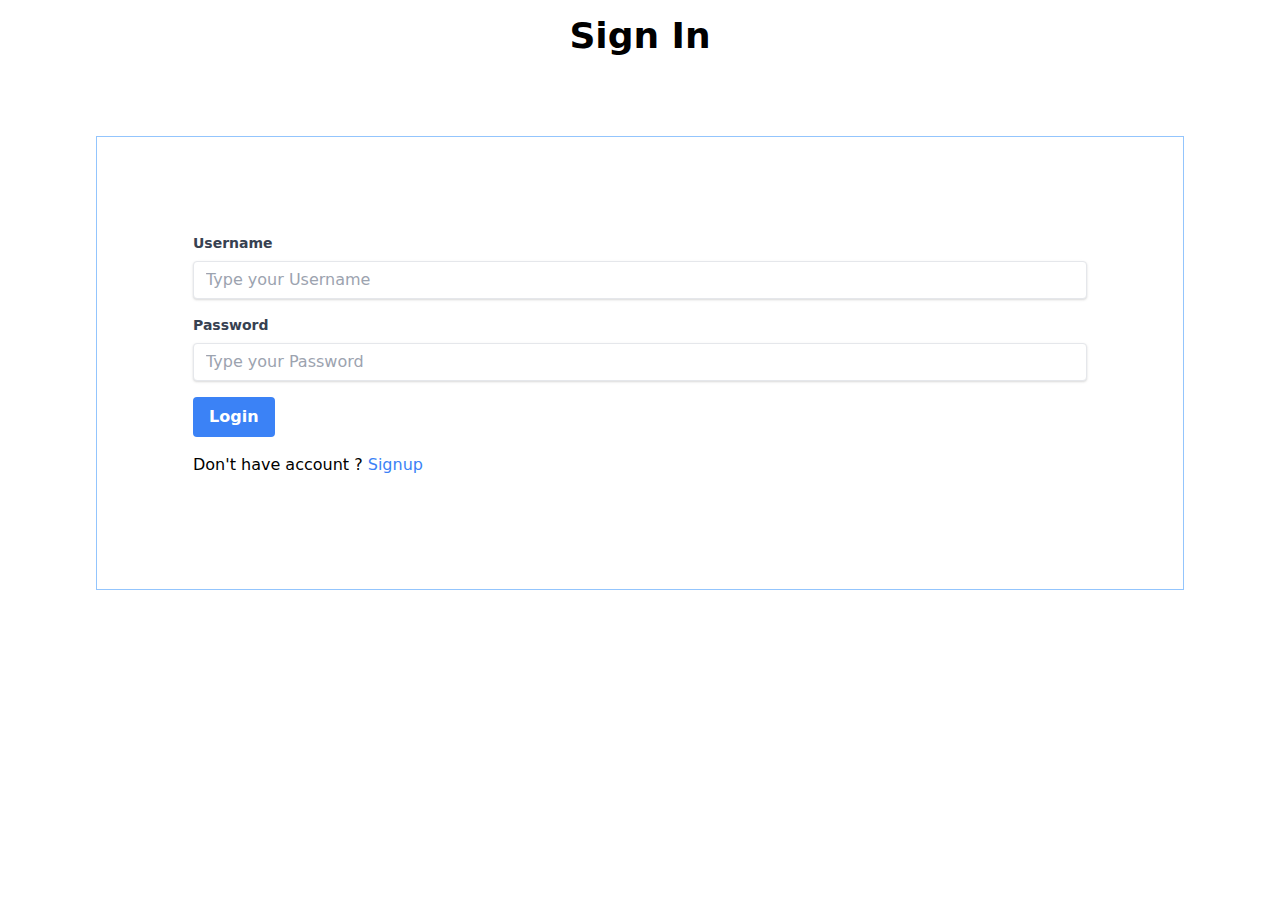
<file: index.html>
<!DOCTYPE html>
<html>

<head>
    <title>
        login page
    </title>
    <link rel="stylesheet" href="./public/css/style.css" />
    <script src="./public/main.js" ></script>
</head>

<body>
    <div class="main-container p-4">
        <di>
            <h2 class="text-center font-bold text-4xl"> Sign In </h2>
        </di>
        <form id="loginform" class="p-20 m-20 border border-blue-300">
            <div class="w-full p-4"> 
                <form class="bg-white shadow-md rounded px-16 pt-6 pb-8 mb-4">
                    <div class="mb-4">
                        <label class="block text-gray-700 text-sm font-bold mb-2" for="email">
                            Username
                        </label>
                        <input
                            class="shadow appearance-none border rounded w-full py-2 px-3 text-gray-700 leading-tight focus:outline-none focus:shadow-outline"
                            id="email" placeholder="Type your Username" type="email">
                            <label class="email_lbl text-red-700"></label>
                    </div>
                    <div class="mb-4">
                        <label class="block text-gray-700 text-sm font-bold mb-2" for="password">
                            Password
                        </label>
                        <input
                            class="shadow appearance-none border rounded w-full py-2 px-3 text-gray-700 leading-tight focus:outline-none focus:shadow-outline"
                            id="password" placeholder="Type your Password" type="password">
                    </div>
                    <div class="flex items-center justify-between">
                        <button
                            class="bg-blue-500 hover:bg-blue-700 text-white font-bold py-2 px-4 rounded focus:outline-none focus:shadow-outline"
                            type="button"
                            onclick="login({username:document.getElementById('email').value,password:document.getElementById('password').value});"
                            >
                           Login
                        </button>
                    </div>
                </form>
                <div class="py-4">
                    <p>Don't have account ? <a class="text-blue-500" href="./signup.html">Signup</a></p>
                </div>
            </div>
        </form>
    </div>
</body>

</html>
</file>
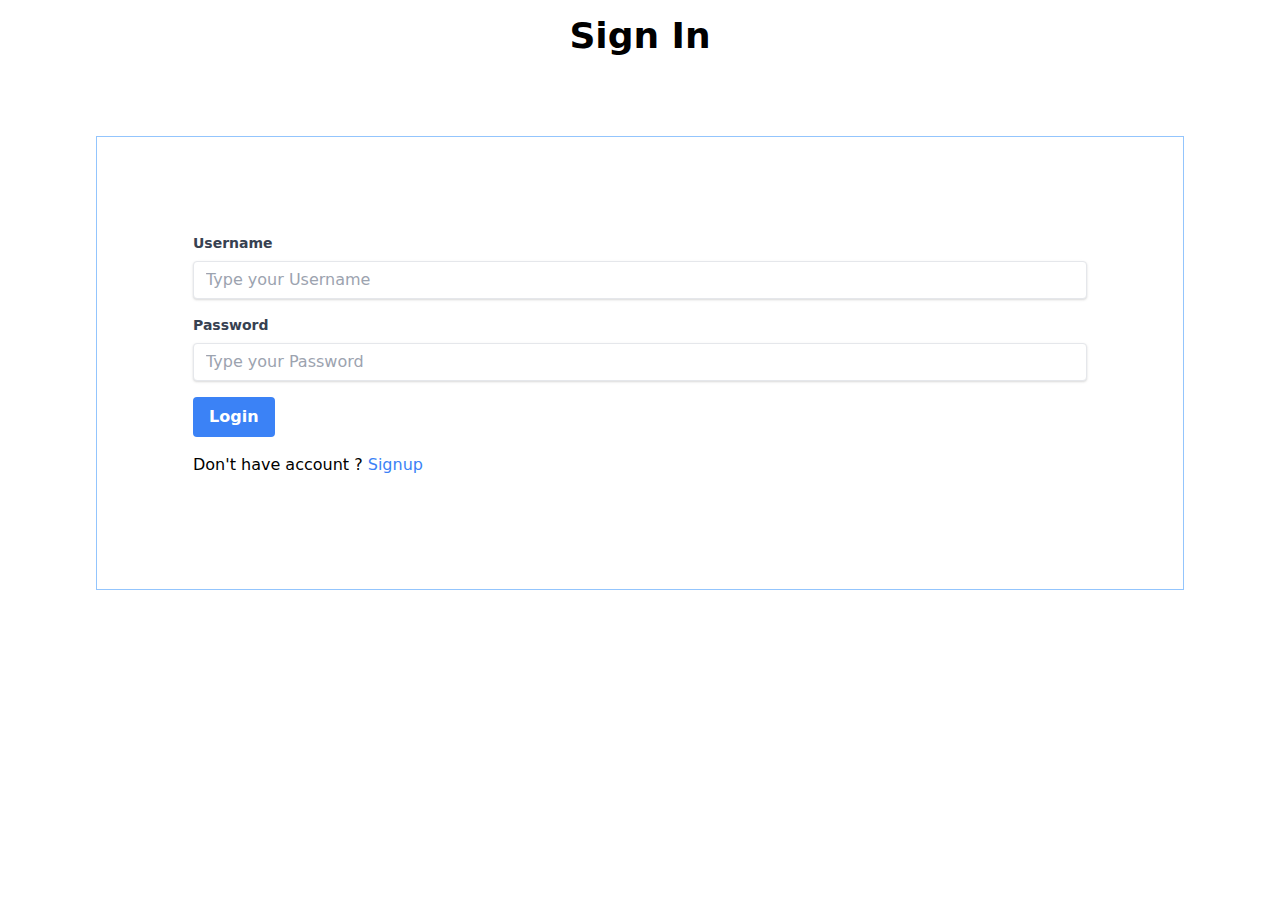
<file: Dash.html>
<!DOCTYPE html>
<html>
<title>Home</title>
<meta name="viewport" content="width=device-width, initial-scale=1">
<link rel="stylesheet" href="https://www.w3schools.com/w3css/4/w3.css">
<link rel="stylesheet" href="./public/css/style.css" />
<style>
    * {
        font-family: Georgia, 'Times New Roman', Times, serif;
    }

    .sticky-section {
        overflow: hidden;
        margin-bottom: 50px;
        width: 100%;
        color: white;
        position: -webkit-sticky;
        position: sticky;
        top: 0px;
    }
</style>

<body style="background-color: #FCF7F7;" onload="openLink(event, 'Dashboard')">

    <div class="flex justify-between p-8 bg-blue-500 sticky-section">
        <div class="font-bold">
            TSMANAGER
        </div>
        <div id="topFullName">

        </div>
    </div>
    <div class="flex">
        <div class="flex flex-col gap-5" style="background-color: inherit !important;">
            <button class="hover:bg-blue-100 tablink p-2 px-10"
                onclick="openLink(event, 'Dashboard')">Dashboard</button>
            <button class="hover:bg-blue-100 tablink p-2 px-10" onclick="openLink(event, 'NewTask')">New Tak</button>
            <button class="hover:bg-blue-100 tablink p-2 px-10" onclick="openLink(event, 'ViewTask')">View task</button>
            <button class="hover:bg-blue-100 tablink p-2 px-10" onclick="openLink(event, 'profile')">Profile</button>
            <button class="hover:bg-blue-100 tablink p-2 px-10" onclick="logout(event)">Logout</button>
        </div>

        <div class="bg-white w-full">
            <div id="Dashboard" class="w-full city w3-animate-opacity  p-10" style="display:none">

                <div class="flex flex-col w-full gap-4">
                    <div class="flex justify-between gap-4">
                        <div class="border border-gray-200">
                            <img src="./public/images/pic.png" alt="Simply Easy Learning" width="500" height="300" />
                        </div>
                        <div class="text-2xl text-left">
                            Welcome <span class="text-4xl font-bold">Umutesi Karenzi</span>
                        </div>
                    </div>
                    <div class="flex gap-4">
                        <div>
                            <h1 class="text-4xl font-bold"> Create and Manage Your Tasks in TSMANAGER</h1>
                        </div>
                        <div>
                            <img src="./public/images/task.png" alt="Simply Easy Learning" width="100" height="120" />
                        </div>
                    </div>
                    <div>
                        <h1> <b class="text-8xl">We</b> Give Better Way to Save Your Daily task </h1>
                    </div>
                    <div>
                        <p>
                            Stay organized with this accessible daily task list template.
                            Important events, special occasions,
                            and holidays get their own list,
                            and daily to-do tasks keep you on track.
                            Keep a running list of daily tasks by typing a date in
                            the yellow box to highlight tasks for that day.
                        </p>
                    </div>
                </div>
            </div>

            <div id="NewTask" class="w3-container city w3-animate-opacity  p-10" style="display:none">
                <div class="w-full p-4">
                    <form class="bg-white shadow-md rounded px-16 pt-6 pb-8 mb-4">
                        <div class="mb-4">
                            <label class="block text-gray-700 text-sm font-bold mb-2" for="title">
                                Title
                            </label>
                            <input
                                class="shadow appearance-none border rounded w-full py-2 px-3 text-gray-700 leading-tight focus:outline-none focus:shadow-outline"
                                id="title" type="text" placeholder="Title">
                        </div>
                        <div class="mb-4">
                            <label class="block text-gray-700 text-sm font-bold mb-2" for="datetime">
                                Date&Time
                            </label>
                            <input
                                class="shadow appearance-none border rounded w-full py-2 px-3 text-gray-700 leading-tight focus:outline-none focus:shadow-outline"
                                id="datetime" type="datetime-local">
                        </div>
                        <div class="mb-4">
                            <label class="block text-gray-700 text-sm font-bold mb-2" for="description">
                                Description
                            </label>
                            <textarea
                                class="shadow appearance-none border rounded w-full py-2 px-3 text-gray-700 leading-tight focus:outline-none focus:shadow-outline"
                                id="description" type="text" placeholder="Description"></textarea>
                        </div>
                        <div class="flex items-center justify-between">
                            <button
                                class="bg-blue-500 hover:bg-blue-700 text-white font-bold py-2 px-4 rounded focus:outline-none focus:shadow-outline"
                                type="button"
                                onclick="newtask({title:document.getElementById('title').value,dateTime:document.getElementById('datetime').value,description:document.getElementById('description').value});">
                                Create
                            </button>
                        </div>
                    </form>
                </div>
            </div>

            <div id="ViewTask" class="w3-container city w3-animate-opacity p-10" style="display:none">
                <div>
                    <div class="flex flex-col">
                        <div class="-my-2 overflow-x-auto sm:-mx-6 lg:-mx-8">
                            <div class="py-2 align-middle inline-block min-w-full sm:px-6 lg:px-8">
                                <div class="shadow overflow-hidden border-b border-gray-200 sm:rounded-lg">
                                    <table class="min-w-full divide-y divide-gray-200">
                                        <thead class="bg-gray-50">
                                            <tr>
                                                <th scope="col"
                                                    class="px-6 py-3 text-left text-xs font-medium text-gray-500 uppercase tracking-wider">
                                                    Title
                                                </th>
                                                <th scope="col"
                                                    class="px-6 py-3 text-left text-xs font-medium text-gray-500 uppercase tracking-wider">
                                                    Date&Time
                                                </th>
                                                <th scope="col"
                                                    class="px-6 py-3 text-left text-xs font-medium text-gray-500 uppercase tracking-wider">
                                                    Description
                                                </th>
                                                <th scope="col"
                                                    class="px-6 py-3 text-left text-xs font-medium text-gray-500 uppercase tracking-wider">
                                                    Status
                                                </th>
                                                <th scope="col" class="relative px-6 py-3">
                                                    <span class="sr-only">Edit</span>
                                                </th>
                                            </tr>
                                        </thead>
                                        <tbody id="taskBodyTable" class="bg-white divide-y divide-gray-200">


                                            <!-- More people... -->
                                        </tbody>
                                    </table>
                                </div>
                            </div>
                        </div>
                    </div>
                </div>
            </div>
            <div id="profile" class="w3-container city w3-animate-opacity  p-10" style="display:none">
                <form class="p-20 m-20 border border-blue-300">
                    <div class="w-full p-4">
                        <form class="bg-white shadow-md rounded px-16 pt-6 pb-8 mb-4">
                            <input hidden type="text" id="id"/>
                            <div class="mb-4">
                                <label class="block text-gray-700 text-sm font-bold mb-2" for="firstName">
                                    FirstName
                                </label>
                                <input
                                    class="shadow appearance-none border rounded w-full py-2 px-3 text-gray-700 leading-tight focus:outline-none focus:shadow-outline"
                                    id="firstName" type="text" placeholder="Type your fullName">
                            </div>
                            <div class="mb-4">
                                <label class="block text-gray-700 text-sm font-bold mb-2" for="lastName">
                                    LastName
                                </label>
                                <input
                                    class="shadow appearance-none border rounded w-full py-2 px-3 text-gray-700 leading-tight focus:outline-none focus:shadow-outline"
                                    id="lastName" type="text" placeholder="Type your username">
                            </div>
                            <div class="mb-4">
                                <label class="block text-gray-700 text-sm font-bold mb-2" for="email">
                                    E-mail
                                </label>
                                <input
                                    class="shadow appearance-none border rounded w-full py-2 px-3 text-gray-700 leading-tight focus:outline-none focus:shadow-outline"
                                    id="email" placeholder="Type your E-mail" type="text">
                            </div>
                            <div class="mb-4">
                                <label class="block text-gray-700 text-sm font-bold mb-2" for="username">
                                    Username
                                </label>
                                <input
                                    class="shadow appearance-none border rounded w-full py-2 px-3 text-gray-700 leading-tight focus:outline-none focus:shadow-outline"
                                    id="username" placeholder="Type your username" type="text">
                            </div>
                            <div class="flex items-center justify-between">
                                <button
                                    onclick="updateProfile({id:document.getElementById('id').value,firstName:document.getElementById('firstName').value,lastName:document.getElementById('lastName').value,username:document.getElementById('username').value,email:document.getElementById('email').value});"
                                    class="bg-blue-500 hover:bg-blue-700 text-white font-bold py-2 px-4 rounded focus:outline-none focus:shadow-outline"
                                    type="button">
                                    update
                                </button>
                            </div>
                        </form>
           
                    </div>
                </form>
            </div>
        </div>

    </div>

    <div id="mymodal" class="fixed  hidden z-10 inset-0 overflow-y-auto" aria-labelledby="modal-title" role="dialog"
        aria-modal="true">
        <div class="flex items-end justify-center min-h-screen pt-4 px-4 pb-20 text-center sm:block sm:p-0">
            <div class="fixed inset-0 bg-gray-500 bg-opacity-75 transition-opacity" aria-hidden="true"></div>
            <span class="hidden sm:inline-block sm:align-middle sm:h-screen" aria-hidden="true">&#8203;</span>
            <div
                class="inline-block align-bottom overflow-hidden shadow-xl transform transition-all sm:my-8 sm:align-middle sm:max-w-lg sm:w-full">

                <div class="w-full p-4">
                    <form class="bg-white shadow-md rounded px-16 pt-6 pb-8 mb-4">
                        <input type="text" hidden id="up_id"/>
                        <div class="mb-4">
                            <label class="block text-gray-700 text-sm font-bold mb-2" for="up_title">
                                Title
                            </label>
                            <input
                                class="shadow appearance-none border rounded w-full py-2 px-3 text-gray-700 leading-tight focus:outline-none focus:shadow-outline"
                                id="up_title" type="text" placeholder="Title">
                        </div>
                        <div class="mb-4">
                            <label class="block text-gray-700 text-sm font-bold mb-2" for="up_datetime">
                                Date&Time
                            </label>
                            <input
                                class="shadow appearance-none border rounded w-full py-2 px-3 text-gray-700 leading-tight focus:outline-none focus:shadow-outline"
                                id="up_datetime" type="datetime-local">
                        </div>
                        <div class="mb-4">
                            <label class="block text-gray-700 text-sm font-bold mb-2" for="up_description">
                                Description
                            </label>
                            <textarea
                                class="shadow appearance-none border rounded w-full py-2 px-3 text-gray-700 leading-tight focus:outline-none focus:shadow-outline"
                                id="up_description" type="text" placeholder="Description"></textarea>
                        </div>
                        <div class="mb-4">
                            <label class="block text-gray-700 text-sm font-bold mb-2" for="up_status">
                                status
                            </label>
                            <select
                                class="shadow appearance-none border rounded w-full py-2 px-3 text-gray-700 leading-tight focus:outline-none focus:shadow-outline"
                                id="up_status" type="text" placeholder="Status">
                                <option>PENDING</option>
                                <option>DONE</option>
                            </select>
                        </div>
                        <div class="flex items-center justify-between">
                            <div class="bg-gray-50 px-4 py-3 sm:px-6 sm:flex sm:flex-row-reverse">
                                <button type="button" onclick="closeModal()"
                                    class="w-full inline-flex justify-center rounded-md border border-transparent shadow-sm px-4 py-2 bg-red-600 text-base font-medium text-white hover:bg-red-700 focus:outline-none focus:ring-2 focus:ring-offset-2 focus:ring-red-500 sm:ml-3 sm:w-auto sm:text-sm">
                                    Cancel
                                </button>
                                <button type="button" onclick="updateTask({id:document.getElementById('up_id').value,title:document.getElementById('up_title').value,dateTime:document.getElementById('up_datetime').value,description:document.getElementById('up_description').value,status:document.getElementById('up_status').value});"
                                    class="mt-3 w-full inline-flex justify-center rounded-md border border-gray-300 shadow-sm px-4 py-2 bg-white text-base font-medium text-gray-700 hover:bg-gray-50 focus:outline-none focus:ring-2 focus:ring-offset-2 focus:ring-indigo-500 sm:mt-0 sm:ml-3 sm:w-auto sm:text-sm">
                                    Update
                                </button>
                            </div>
                        </div>
                    </form>
                </div>
            </div>
        </div>
    </div>
    <script>
        function closeModal() {
            document.getElementById('mymodal').classList.add('hidden');
        }
        function openLink(evt, animName) {
            var i, x, tablinks;
            x = document.getElementsByClassName("city");
            for (i = 0; i < x.length; i++) {
                x[i].style.display = "none";
            }
            tablinks = document.getElementsByClassName("tablink");
            for (i = 0; i < x.length; i++) {
                tablinks[i].className = tablinks[i].className.replace("text-blue-700", "");
            }
            document.getElementById(animName).style.display = "block";
            evt.currentTarget.className += " text-blue-700";
        }
        function logout(evt) {
            window.localStorage.removeItem('user');
            window.location.href = "index.html"
        }
    </script>
    <script src="./public/dash.js"></script>

</body>

</html>
</file>
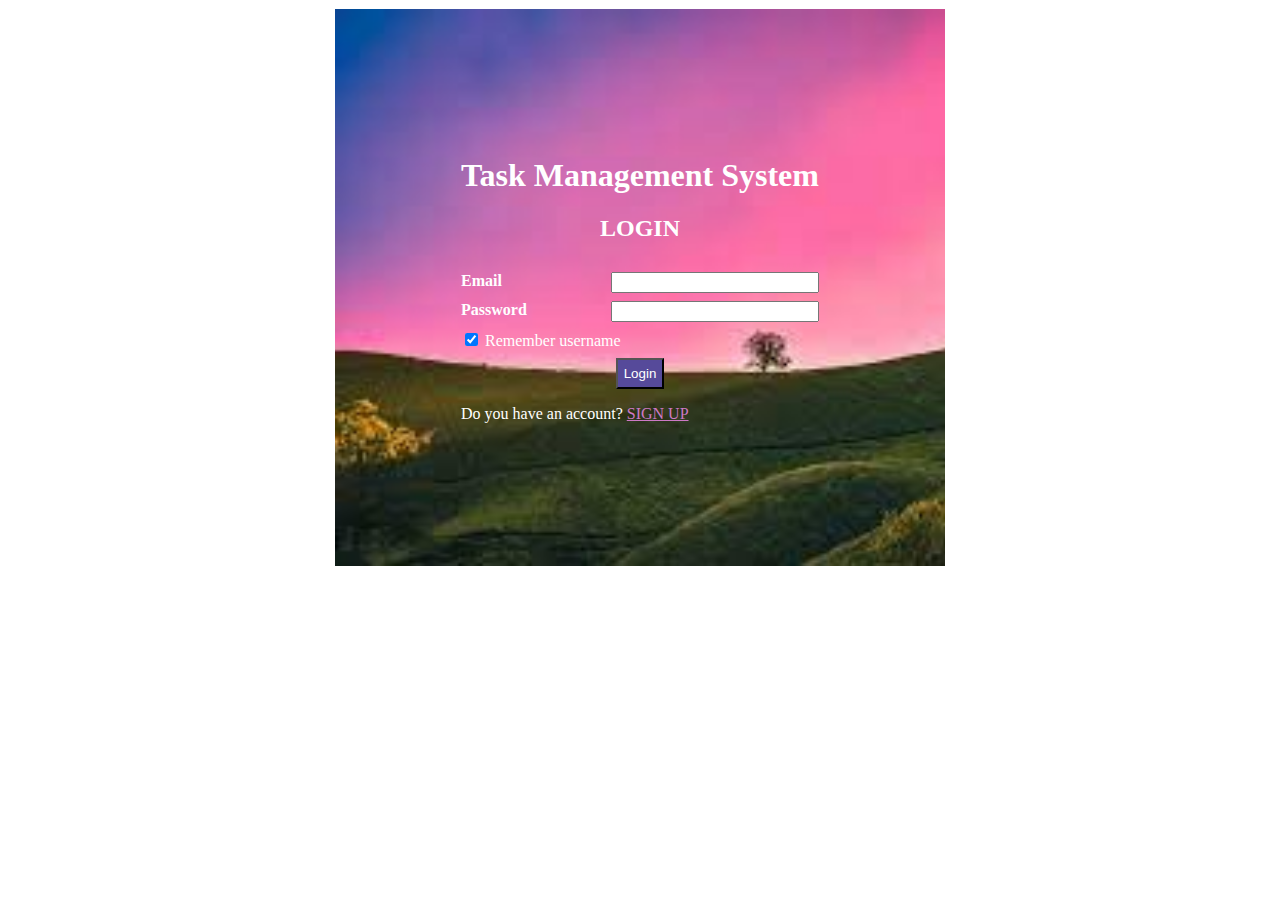
<file: login.html>
<!DOCTYPE html>
<html>

<head>
    <title>
        login page
    </title>
    <link rel="stylesheet" href="p.css" />
</head>

<body>
    <div class="main-container">
        <di>
            <h1> Task Management System</h1>
            <h2 style="text-align: center;"> LOGIN </h2>
        </di>
        <form action="action_page.php" method="post">
            <div class="imgcontainer">
            </div>

            <div class="container">
                <div>
                    <label for="Email"><b>Email</b></label>
                    <input type="email" name="Email" required>
                </div>

                <div>
                    <label for="psw"><b>Password</b></label>
                    <input type="password" name="psw" required>
                </div>
                <span>
                    <input type="checkbox" checked="checked" name="remember"> Remember username
                </span>
                <button style="width: max-content;align-self: center;background:#564A9A;color: white;padding: 6px;"
                    type="submit">Login</button>
            </div>
            <div>
                <p>
                    Do you have an account?
                    <a href="signup.html" style="color: #CD79C5;">SIGN UP</a>
                </p>
            </div>
        </form>
    </div>
</body>

</html>
</file>
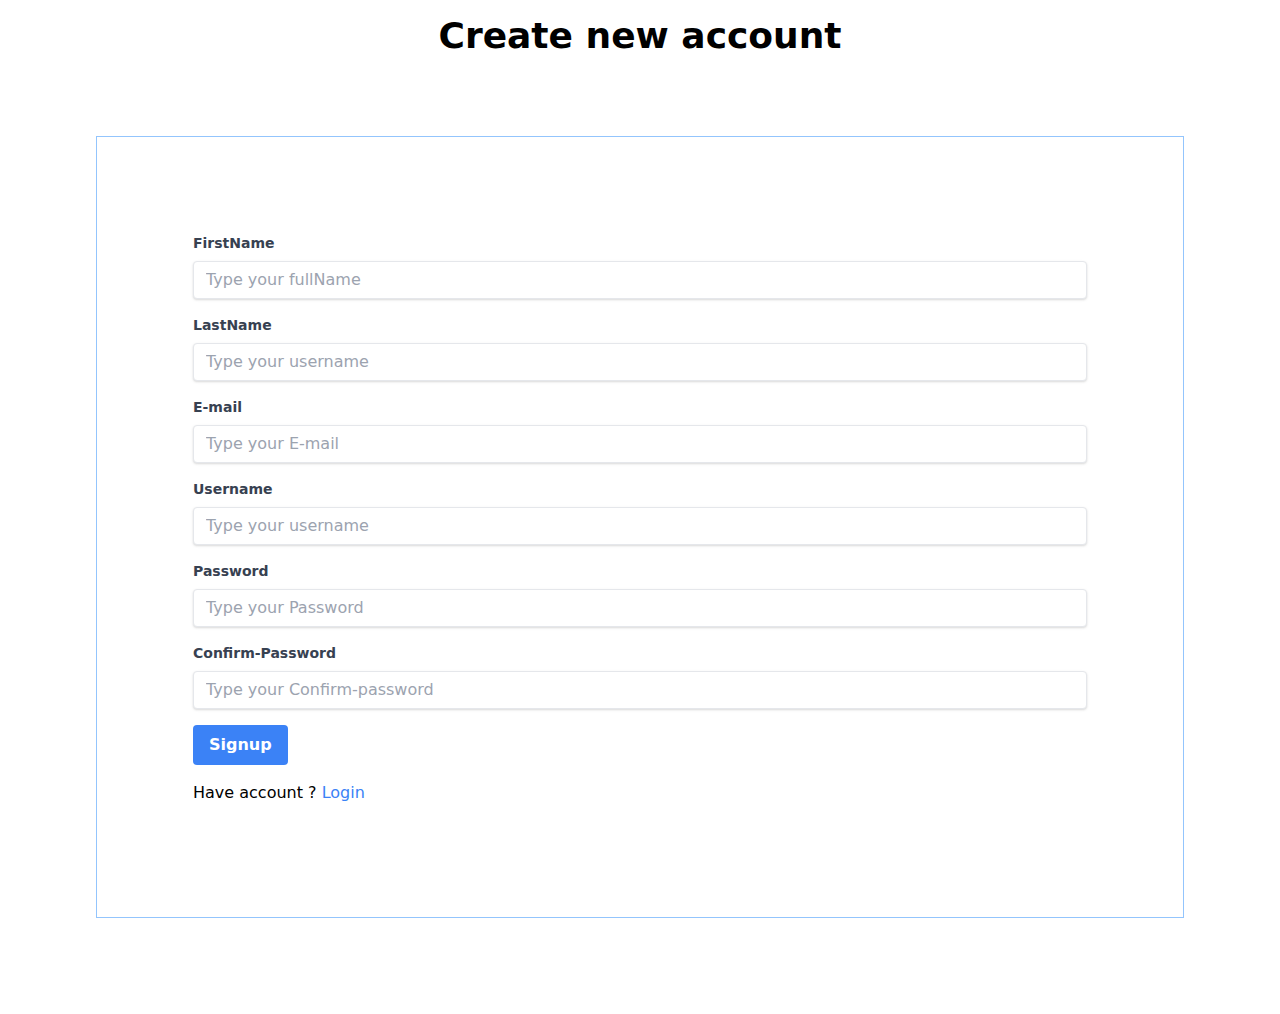
<file: signup.html>
<!DOCTYPE html>
<html>

<head>
    <title>
        sign up
    </title>
    <link rel="stylesheet" href="./public/css/style.css" />
    <script src="./public/main.js" ></script>
</head>

<body>
    <div class="main-container p-4">
        <di>
            <h2 class="text-center font-bold text-4xl"> Create new account </h2>
        </di>
        <form class="p-20 m-20 border border-blue-300">
            <div class="w-full p-4">
                <form class="bg-white shadow-md rounded px-16 pt-6 pb-8 mb-4">
                    <div class="mb-4">
                        <label class="block text-gray-700 text-sm font-bold mb-2" for="firstName">
                            FirstName
                        </label>
                        <input
                            class="shadow appearance-none border rounded w-full py-2 px-3 text-gray-700 leading-tight focus:outline-none focus:shadow-outline"
                            id="firstName" type="text" placeholder="Type your fullName">
                    </div>
                    <div class="mb-4">
                        <label class="block text-gray-700 text-sm font-bold mb-2" for="lastName">
                            LastName
                        </label>
                        <input
                            class="shadow appearance-none border rounded w-full py-2 px-3 text-gray-700 leading-tight focus:outline-none focus:shadow-outline"
                            id="lastName" type="text" placeholder="Type your username">
                    </div>
                    <div class="mb-4">
                        <label class="block text-gray-700 text-sm font-bold mb-2" for="email">
                            E-mail
                        </label>
                        <input
                            class="shadow appearance-none border rounded w-full py-2 px-3 text-gray-700 leading-tight focus:outline-none focus:shadow-outline"
                            id="email" placeholder="Type your E-mail" type="text">
                    </div>
                    <div class="mb-4">
                        <label class="block text-gray-700 text-sm font-bold mb-2" for="username">
                            Username
                        </label>
                        <input
                            class="shadow appearance-none border rounded w-full py-2 px-3 text-gray-700 leading-tight focus:outline-none focus:shadow-outline"
                            id="username" placeholder="Type your username" type="text">
                    </div>
                    <div class="mb-4">
                        <label class="block text-gray-700 text-sm font-bold mb-2" for="password">
                            Password
                        </label>
                        <input
                            class="shadow appearance-none border rounded w-full py-2 px-3 text-gray-700 leading-tight focus:outline-none focus:shadow-outline"
                            id="password" placeholder="Type your Password" type="password">
                    </div>
                    <div class="mb-4">
                        <label class="block text-gray-700 text-sm font-bold mb-2" for="cpassword">
                            Confirm-Password
                        </label>
                        <input
                            class="shadow appearance-none border rounded w-full py-2 px-3 text-gray-700 leading-tight focus:outline-none focus:shadow-outline"
                            id="cpassword" placeholder="Type your Confirm-password" type="password">
                    </div>
                    <div class="flex items-center justify-between">
                        <button
                            onclick="signup({firstName:document.getElementById('firstName').value,lastName:document.getElementById('lastName').value,username:document.getElementById('username').value,email:document.getElementById('email').value,password:document.getElementById('password').value,cpassword:document.getElementById('cpassword').value});"
                            class="bg-blue-500 hover:bg-blue-700 text-white font-bold py-2 px-4 rounded focus:outline-none focus:shadow-outline"
                            type="button">
                            Signup
                        </button>
                    </div>
                </form>
                <div class="py-4">
                    <p>Have account ? <a class="text-blue-500" href="./index.html">Login</a></p>
                </div>
            </div>
        </form>
    </div>
</body>

</html>
</file>
<file: p.css>
.main-container {
       margin: auto;
       width: max-content;
       border: 1px solid white ;
       color:white;
       padding: 10%;
       display: flex;
       flex-direction: column;
       justify-content: center;
       background-image: url("./download.jfif");
    background-color: #cccccc;
    background-repeat: no-repeat;
    background-size: cover;
   }

   .container {
       display: flex;
       flex-direction: column;
       gap: 8px;
       margin-top: 10px;
   }
   .container >div {
       display: flex;
       justify-content: space-between;
   }

   input[type='password'],input[type='email'] {
       width: 200px;
   }
</file>
